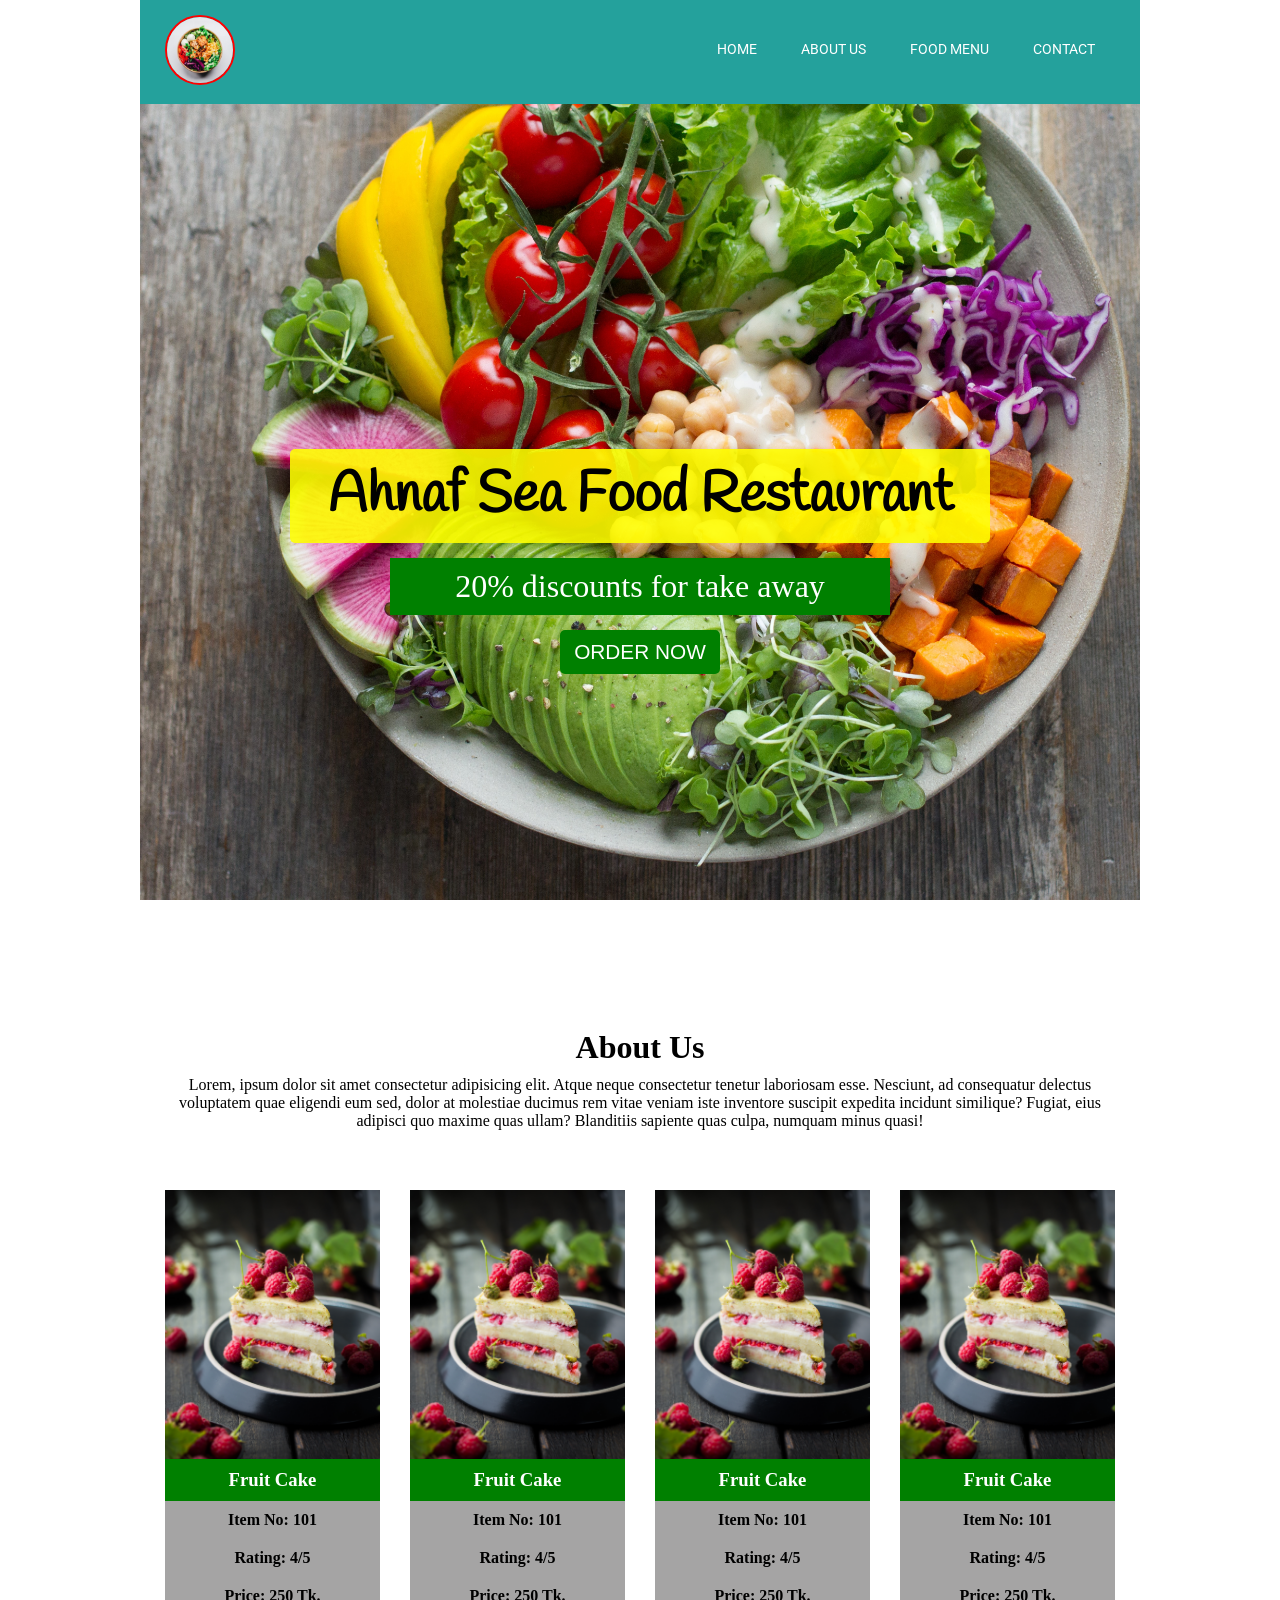
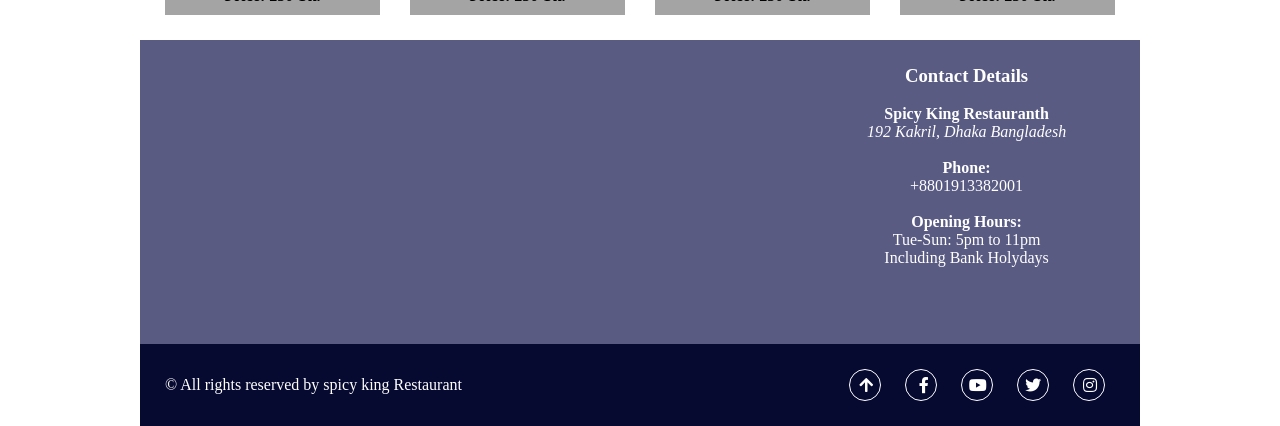
<file: index.html>
<!DOCTYPE html>
<html lang="en">
  <head>
    <meta charset="UTF-8" />
    <meta http-equiv="X-UA-Compatible" content="IE=edge" />
    <meta name="viewport" content="width=device-width, initial-scale=1.0" />
    <title>Project 4</title>

    <link rel="stylesheet" href="./project4.css" />

    <!--fontawesome icon-->
    <link
      rel="stylesheet"
      href="https://cdnjs.cloudflare.com/ajax/libs/font-awesome/5.13.0/css/all.min.css"
      integrity="sha512-L7MWcK7FNPcwNqnLdZq86lTHYLdQqZaz5YcAgE+5cnGmlw8JT03QB2+oxL100UeB6RlzZLUxCGSS4/++mNZdxw=="
      crossorigin="anonymous"
      referrerpolicy="no-referrer"
    />

    <!--Google fonts-->
    <link rel="preconnect" href="https://fonts.googleapis.com" />
    <link rel="preconnect" href="https://fonts.gstatic.com" crossorigin />
    <link
      href="https://fonts.googleapis.com/css2?family=Handlee&family=Montserrat&family=Roboto:ital@1&display=swap"
      rel="stylesheet"
    />
  </head>
  <body>
    <div class="container">
      <!--Header starts-->
      <header>
        <div class="row">
          <div class="col-lm-6">
            <div class="logo-div">
              <a href="#">
                <img src="./image/clip3.jpg" alt="logo" />
              </a>
            </div>
          </div>
          <div class="col-lm-6">
            <nav>
              <ul>
                <li><a href="#">Home</a></li>
                <li><a href="#about-us">About Us</a></li>
                <li><a href="#menu-section">Food Menu</a></li>
                <li><a href="#contact">Contact</a></li>
              </ul>
            </nav>
          </div>
        </div>
      </header>
      <!--Header ends-->
      <!--main section starts-->
      <main>
        <!--Banner section starts-->
        <section id="banner-section">
          <div class="banner-contents">
            <h1>Ahnaf Sea Food Restaurant</h1>
            <p>20% discounts for take away</p>
            <button class="btn">Order Now</button>
          </div>
        </section>
        <!--Banner section ends-->

        <!--about us section starts-->
        <section id="about-us">
          <div class="row">
            <div class="col-lm-12">
              <div class="about-us-contents">
                <h3>About Us</h3>
                <p>
                  Lorem, ipsum dolor sit amet consectetur adipisicing elit.
                  Atque neque consectetur tenetur laboriosam esse. Nesciunt, ad
                  consequatur delectus voluptatem quae eligendi eum sed, dolor
                  at molestiae ducimus rem vitae veniam iste inventore suscipit
                  expedita incidunt similique? Fugiat, eius adipisci quo maxime
                  quas ullam? Blanditiis sapiente quas culpa, numquam minus
                  quasi!
                </p>
              </div>
            </div>
          </div>
        </section>
        <!--about us section ends-->

        <!--food menu section starts-->
        <section id="menu-section">
          <div class="row">
            <div class="col-lm-3 col-mm-6 col-sm-12">
              <div class="card">
                <div class="card-body">
                  <img src="./image/clip2.jpg" alt="manu item one" />
                  <div class="item-desc">
                    <h3 class="item-name">Fruit Cake</h3>
                    <p>Item No: 101</p>
                    <p>Rating: 4/5</p>
                    <p>Price: 250 Tk.</p>
                  </div>
                </div>
              </div>
            </div>
            <div class="col-lm-3 col-mm-6 col-sm-12">
              <div class="card">
                <div class="card-body">
                  <img src="./image/clip2.jpg" alt="manu item one" />
                  <div class="item-desc">
                    <h3 class="item-name">Fruit Cake</h3>
                    <p>Item No: 101</p>
                    <p>Rating: 4/5</p>
                    <p>Price: 250 Tk.</p>
                  </div>
                </div>
              </div>
            </div>
            <div class="col-lm-3 col-mm-6 col-sm-12">
              <div class="card">
                <div class="card-body">
                  <img src="./image/clip2.jpg" alt="manu item one" />
                  <div class="item-desc">
                    <h3 class="item-name">Fruit Cake</h3>
                    <p>Item No: 101</p>
                    <p>Rating: 4/5</p>
                    <p>Price: 250 Tk.</p>
                  </div>
                </div>
              </div>
            </div>
            <div class="col-lm-3 col-mm-6 col-sm-12">
              <div class="card">
                <div class="card-body">
                  <img src="./image/clip2.jpg" alt="manu item one" />
                  <div class="item-desc">
                    <h3 class="item-name">Fruit Cake</h3>
                    <p>Item No: 101</p>
                    <p>Rating: 4/5</p>
                    <p>Price: 250 Tk.</p>
                  </div>
                </div>
              </div>
            </div>
          </div>
        </section>
        <!--food menu section ends-->
        <!--contact section starts-->
        <section id="contact">
          <div class="row">
            <div class="col-lm-8">
              <iframe
                class="map"
                src="https://www.google.com/maps/embed?pb=!1m18!1m12!1m3!1d3654.4571868554076!2d90.3583361139705!3d23.659602998157975!2m3!1f0!2f0!3f0!3m2!1i1024!2i768!4f13.1!3m3!1m2!1s0x3755bc197cd1311d%3A0x160bc62023b7f9ae!2sSpicy%20Restaurent!5e0!3m2!1sen!2sbd!4v1668402176478!5m2!1sen!2sbd"
                style="border: 0"
                allowfullscreen=""
                loading="lazy"
                referrerpolicy="no-referrer-when-downgrade"
              ></iframe>
            </div>
            <div class="col-lm-4">
              <div class="contact-details">
                <h3>Contact Details</h3>
                <br />
                <div>
                  <h5>Spicy King Restauranth</h5>
                  <address>192 Kakril, Dhaka Bangladesh</address>
                  <br />
                  <div>
                    <h5>Phone:</h5>
                    <p>+8801913382001</p>
                    <br />
                  </div>
                  <div>
                    <h5>Opening Hours:</h5>
                    <p>
                      Tue-Sun: 5pm to 11pm <br />
                      Including Bank Holydays
                    </p>
                  </div>
                </div>
              </div>
            </div>
          </div>
        </section>
        <!--contact section ends-->
      </main>
      <!--main section ends-->

      <!--footer section starts-->
      <footer>
        <div class="row">
          <div class="col-lm-6">
            <p>&copy; All rights reserved by spicy king Restaurant</p>
          </div>
          <div class="col-lm-6">
            <div class="social-menus">
              <a href="#"> <i class="icon-style fas fa-arrow-up"></i></a>
              <a href="#"> <i class="icon-style fab fa-facebook-f"></i></a>
              <a href="#"> <i class="icon-style fab fa-youtube"></i></a>
              <a href="#"> <i class="icon-style fab fa-twitter"></i></a>
              <a href="#"> <i class="icon-style fab fa-instagram"></i></a>
            </div>
          </div>
        </div>
      </footer>
      <!--footer section ends-->
    </div>
  </body>
</html>
</file>
<file: project4.css>
html {
  scroll-behavior: smooth;
}

* {
  margin: 0;
  padding: 0;
  box-sizing: border-box;

  /* font-family: 'Handlee', cursive;
    font-family: 'Montserrat', sans-serif;
    font-family: 'Roboto', sans-serif; */
}

.container {
  max-width: 1000px;
  margin: auto;
}

.row {
  width: 100%;
}

.row::after {
  content: "";
  display: table;
  clear: both;
}

[class*="col-"] {
  float: left;
  padding: 15px;
}
[class*="col-"] {
  width: 100%;
}

/** -------------------------------------------
                Header starts here
---------------------------------------------**/

header {
  background: #24a19c;
  text-align: center;
  padding: 0% 1%;
}

.logo-div img {
  width: 70px;
  height: 70px;
  line-height: 70px;
  text-align: center;
  border-radius: 50%;
  border: 2px solid red;
}
.logo {
  width: 70px;
  height: 70px;
  line-height: 70px;
  text-align: center;
}

nav ul li {
  display: block;
}
nav ul li a {
  text-decoration: none;
  display: block;
  color: #fff;
  line-height: 70px;
  padding: 0 20px;
  text-transform: uppercase;
  font-size: 0.9rem;
  font-family: "Roboto", sans-serif;
  transition: 0.4s;
}

nav ul li a:hover {
  border-radius: 10px;
  background-color: rgba(0, 0, 0, 0.5);
}

/** -------------------------------------------
                Header ends here
---------------------------------------------**/

/** -------------------------------------------
                banner section starts
---------------------------------------------**/
#banner-section {
  background-image: url(image/ban2.jpg);
  background-position: center;
  background-attachment: fixed;
  background-size: cover;
  background-repeat: no-repeat;
}

.banner-contents {
  padding: 50px 10px;
  text-align: center;
}

.banner-contents h1 {
  width: 100%;
  margin: 15px auto;
  font-size: 4rem;
  background: rgba(255, 255, 0, 0.884);
  border-radius: 5px;
  padding: 10px;
  font-family: "Handlee", cursive;
}

.banner-contents p {
  width: 300px;
  padding: 10px;
  margin: 15px auto;
  background: rgb(0, 128, 0);
  color: #fff;
  font-size: 1.5rem;
}

.btn {
  width: 160px;
  padding: 10px;
  border: none;
  border-radius: 5px;
  background: rgb(0, 128, 0);
  font-size: 1.3rem;
  text-transform: uppercase;
  transition: 0.4s;
  color: #fff;
}

.btn:hover {
  transform: scale(1.2);
}
/** -------------------------------------------
                baneer section ends
---------------------------------------------**/
/** -------------------------------------------
                about us section starts
---------------------------------------------**/

#about-us {
  padding: 1%;
}

.about-us-contents {
  text-align: center;
}

.about-us-contents h3 {
  font-size: 2rem;
  margin-bottom: 10px;
  font-weight: bold;
}

.about-us-contents p {
  font-size: 1rem;
  margin-bottom: 10px;
}

/** -------------------------------------------
                about us section ends
---------------------------------------------**/

/** -------------------------------------------
                food menu section starts
---------------------------------------------**/
#menu-section {
  padding: 1%;
}

.card-body {
  text-align: center;
}

.card-body img {
  max-width: 100%;
  height: auto;
  display: block;
}

.item-desc {
  background: rgb(165, 164, 164);
}

.item-name {
  background: green;
  color: #fff;
  padding: 10px;
}
.item-desc > p {
  font-size: 1rem;
  padding: 10px;
  font-weight: bold;
}
.card {
  transition: 0.4s;
}
.card:hover {
  transform: scale(1.1);
}

/** -------------------------------------------
                food menu section ends
---------------------------------------------**/
/** -------------------------------------------
                contact section starts
---------------------------------------------**/
#contact {
  padding: 1%;
  background: #595b83;
}
.map {
  width: 100%;
  height: 250px;
}

.contact-details {
  color: #fff;
  text-align: center;
}
.contact-details h5,
address {
  font-size: 1rem;
}

/** -------------------------------------------
                contact section ends
---------------------------------------------**/

/** -------------------------------------------
                footer section starts
---------------------------------------------**/
footer {
  padding: 1%;
  color: #fff;
  background: #060930;
  text-align: center;
}
footer p {
  font-size: 1rem;
  text-align: center;
  line-height: 32px;
}

.social-menus {
}

.icon-style {
  color: #fff;
  width: 32px;
  height: 32px;
  border-radius: 50%;
  border: 1px solid white;
  margin: 0 10px;
  transition: 0.4s;
  padding: 7px;
}

.icon-style:hover {
  background-color: gray;
  transform: scale(1.2);
}
/** -------------------------------------------
                footer sectionm ends
---------------------------------------------**/

/** -------------------------------------------
       Small Screen device
---------------------------------------------**/
@media (min-width: 576px) {
  .col-sm-1 {
    width: 8.33%;
  }
  .col-sm-2 {
    width: 16.66%;
  }
  .col-sm-3 {
    width: 25%;
  }
  .col-sm-4 {
    width: 33.33%;
  }
  .col-sm-5 {
    width: 41.66%;
  }
  .col-sm-6 {
    width: 50%;
  }
  .col-sm-7 {
    width: 58.33%;
  }
  .col-sm-8 {
    width: 66.66%;
  }
  .col-sm-9 {
    width: 75%;
  }
  .col-sm-10 {
    width: 83.33%;
  }
  .col-sm-11 {
    width: 91.66%;
  }
  .col-sm-12 {
    width: 100%;
  }
}

/** -------------------------------------------
       Medium Screen device
---------------------------------------------**/
@media (min-width: 768px) {
  .col-mm-1 {
    width: 8.33%;
  }
  .col-mm-2 {
    width: 16.66%;
  }
  .col-mm-3 {
    width: 25%;
  }
  .col-mm-4 {
    width: 33.33%;
  }
  .col-mm-5 {
    width: 41.66%;
  }
  .col-mm-6 {
    width: 50%;
  }
  .col-mm-7 {
    width: 58.33%;
  }
  .col-mm-8 {
    width: 66.66%;
  }
  .col-mm-9 {
    width: 75%;
  }
  .col-mm-10 {
    width: 83.33%;
  }
  .col-mm-11 {
    width: 91.66%;
  }
  .col-mm-12 {
    width: 100%;
  }
}

/** -------------------------------------------
       Large Screen device
---------------------------------------------**/
@media (min-width: 992px) {
  .logo-div {
    text-align: left;
  }
  nav ul {
    text-align: right;
  }
  nav ul li {
    display: inline-block;
  }
  nav ul li a {
    display: inline-block;
  }
  nav ul li a:hover {
    background-color: transparent;
    transform: scale(1.2);
    text-decoration: underline;
    border-radius: none;
    transition: 0.4s;
  }

  /* banner starts */
  #banner-section {
    position: relative;
    height: 100vh;
  }
  .banner-contents {
    position: absolute;
    top: 50%;
    left: 50%;
    transform: translate(-50%, -50%);
  }
  .banner-contents h1 {
    width: 700px;
    font-size: 3.5rem;
  }
  .banner-contents p {
    width: 500px;
    font-size: 2rem;
  }
  /* banner ends */

  /* footer start */
  footer p {
    text-align: left;
  }
  .social-menus {
    text-align: right;
  }
  /* footer end */

  .col-lm-1 {
    width: 8.33%;
  }
  .col-lm-2 {
    width: 16.66%;
  }
  .col-lm-3 {
    width: 25%;
  }
  .col-lm-4 {
    width: 33.33%;
  }
  .col-lm-5 {
    width: 41.66%;
  }
  .col-lm-6 {
    width: 50%;
  }
  .col-lm-7 {
    width: 58.33%;
  }
  .col-lm-8 {
    width: 66.66%;
  }
  .col-lm-9 {
    width: 75%;
  }
  .col-lm-10 {
    width: 83.33%;
  }
  .col-lm-11 {
    width: 91.66%;
  }
  .col-lm-12 {
    width: 100%;
  }
}
</file>
